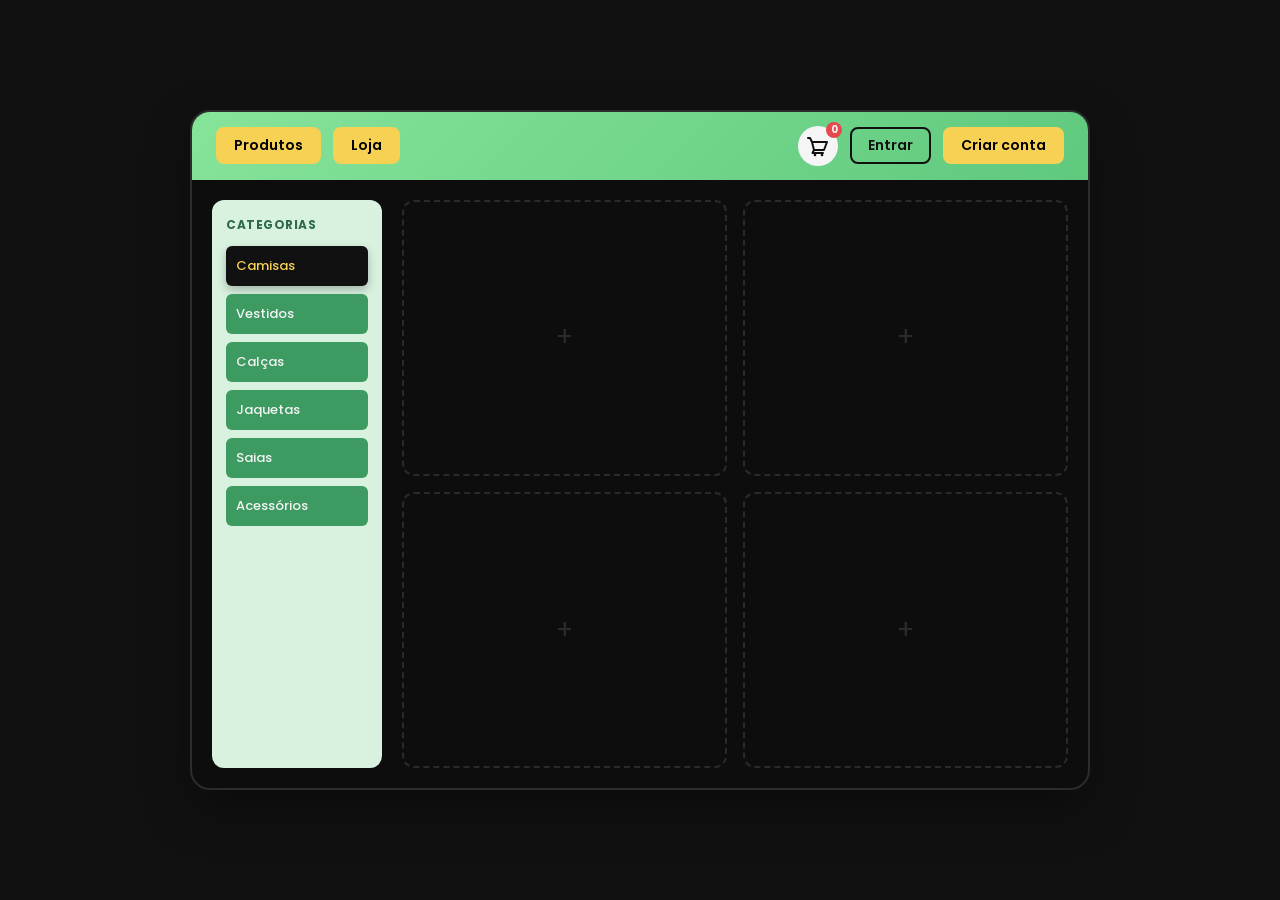
<file: index.html>
<!DOCTYPE html>
<html lang="pt-BR">
<head>
  <meta charset="UTF-8">
  <meta name="viewport" content="width=device-width, initial-scale=1.0">
  <title>Loja de Roupas</title>
  <link rel="preconnect" href="https://fonts.googleapis.com">
  <link rel="preconnect" href="https://fonts.gstatic.com" crossorigin>
  <link href="https://fonts.googleapis.com/css2?family=Poppins:wght@400;600;700&display=swap" rel="stylesheet">
  <link rel="stylesheet" href="style.css">
</head>
<body>

  <div class="card">

    <header class="header">
      <nav class="nav-esquerda">
        <button class="btn-amarelo" data-href="index.html">Produtos</button>
        <button class="btn-amarelo" data-href="loja.html">Loja</button>
      </nav>

      <div class="nav-direita">
        <button class="icone-carrinho" id="botao-carrinho" data-href="carrinho.html" aria-label="Carrinho">
          <svg viewBox="0 0 24 24" fill="none" xmlns="http://www.w3.org/2000/svg">
            <path d="M6 8L4 4H2" stroke="currentColor" stroke-width="2" stroke-linecap="round" stroke-linejoin="round"/>
            <path d="M6 8H21L18 16H8L6 8Z" stroke="currentColor" stroke-width="2" stroke-linecap="round" stroke-linejoin="round"/>
            <path d="M8 16L6.5 19H17" stroke="currentColor" stroke-width="2" stroke-linecap="round" stroke-linejoin="round"/>
            <circle cx="9" cy="21" r="1.3" fill="currentColor"/>
            <circle cx="16" cy="21" r="1.3" fill="currentColor"/>
          </svg>
          <span class="badge-carrinho" id="badge-carrinho">0</span>
        </button>
        <button class="btn-contorno" data-href="entrar.html">Entrar</button>
        <button class="btn-amarelo" data-href="criar-conta.html">Criar conta</button>
      </div>
    </header>

    <div class="corpo">

      <aside class="sidebar">
        <div class="categoria-titulo">Categorias</div>
        <button class="categoria ativa" data-categoria="Camisas">Camisas</button>
        <button class="categoria" data-categoria="Vestidos">Vestidos</button>
        <button class="categoria" data-categoria="Calças">Calças</button>
        <button class="categoria" data-categoria="Jaquetas">Jaquetas</button>
        <button class="categoria" data-categoria="Saias">Saias</button>
        <button class="categoria" data-categoria="Acessórios">Acessórios</button>
      </aside>

      <main class="grade-produtos" id="grade-produtos">
        <div class="slot-produto">
          <span class="slot-mais">+</span>
        </div>
        <div class="slot-produto">
          <span class="slot-mais">+</span>
        </div>
        <div class="slot-produto">
          <span class="slot-mais">+</span>
        </div>
        <div class="slot-produto">
          <span class="slot-mais">+</span>
        </div>
      </main>

    </div>
  </div>

  <script src="script.js"></script>
</body>
</html>
</file>
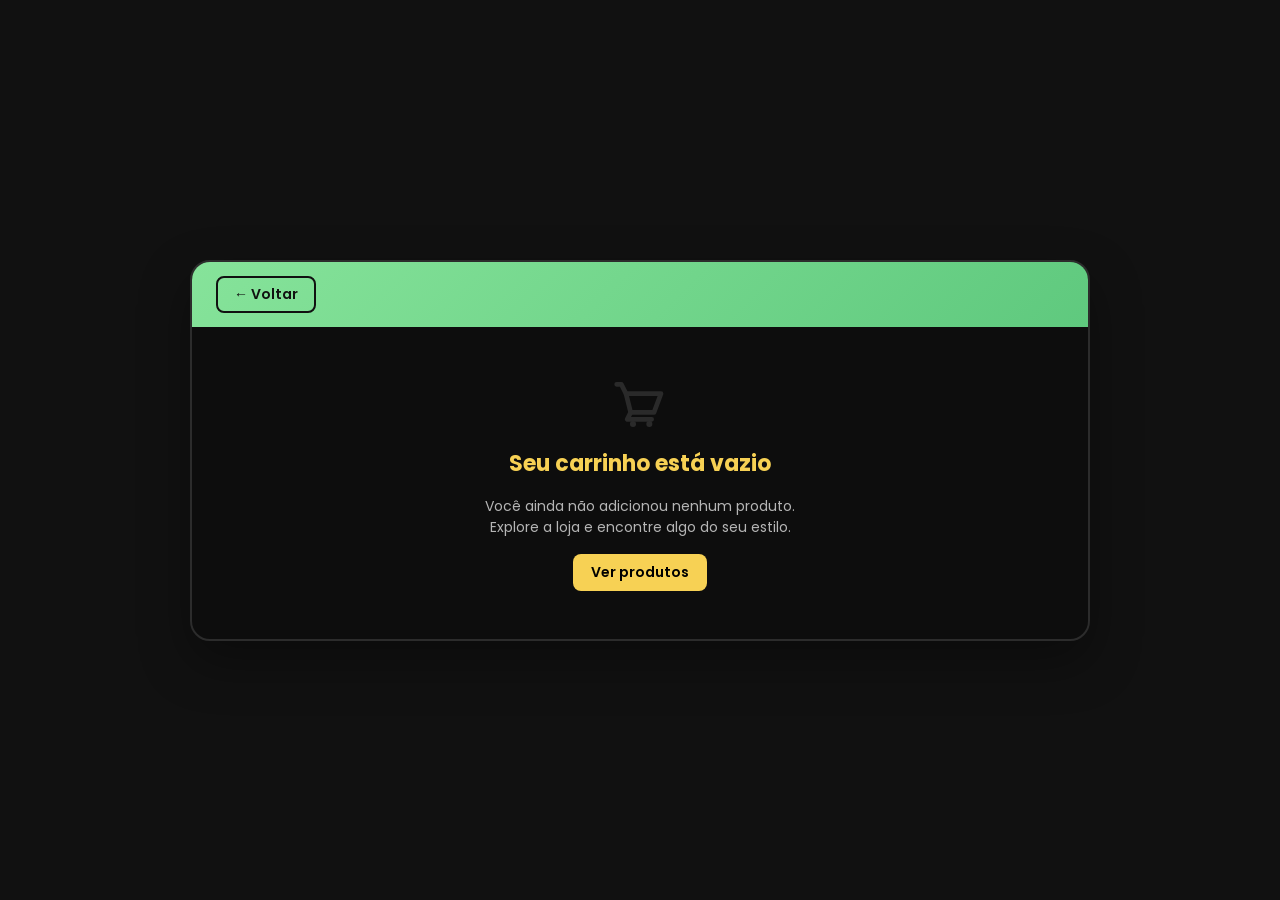
<file: carrinho.html>
<!DOCTYPE html>
<html lang="pt-BR">
<head>
  <meta charset="UTF-8">
  <meta name="viewport" content="width=device-width, initial-scale=1.0">
  <title>Carrinho — Loja de Roupas</title>
  <link rel="preconnect" href="https://fonts.googleapis.com">
  <link rel="preconnect" href="https://fonts.gstatic.com" crossorigin>
  <link href="https://fonts.googleapis.com/css2?family=Poppins:wght@400;600;700&display=swap" rel="stylesheet">
  <link rel="stylesheet" href="style.css">
</head>
<body>

  <div class="card pagina-secundaria">

    <header class="header">
      <button class="btn-contorno" data-href="index.html">&larr; Voltar</button>
    </header>

    <div class="conteudo-simples">
      <svg class="icone-vazio" viewBox="0 0 24 24" fill="none" xmlns="http://www.w3.org/2000/svg">
        <path d="M6 8L4 4H2" stroke="currentColor" stroke-width="2" stroke-linecap="round" stroke-linejoin="round"/>
        <path d="M6 8H21L18 16H8L6 8Z" stroke="currentColor" stroke-width="2" stroke-linecap="round" stroke-linejoin="round"/>
        <path d="M8 16L6.5 19H17" stroke="currentColor" stroke-width="2" stroke-linecap="round" stroke-linejoin="round"/>
        <circle cx="9" cy="21" r="1.3" fill="currentColor"/>
        <circle cx="16" cy="21" r="1.3" fill="currentColor"/>
      </svg>
      <h1>Seu carrinho está vazio</h1>
      <p class="subtexto">Você ainda não adicionou nenhum produto. Explore a loja e encontre algo do seu estilo.</p>
      <button class="btn-amarelo" data-href="index.html">Ver produtos</button>
    </div>

  </div>

  <script src="script.js"></script>
</body>
</html>
</file>
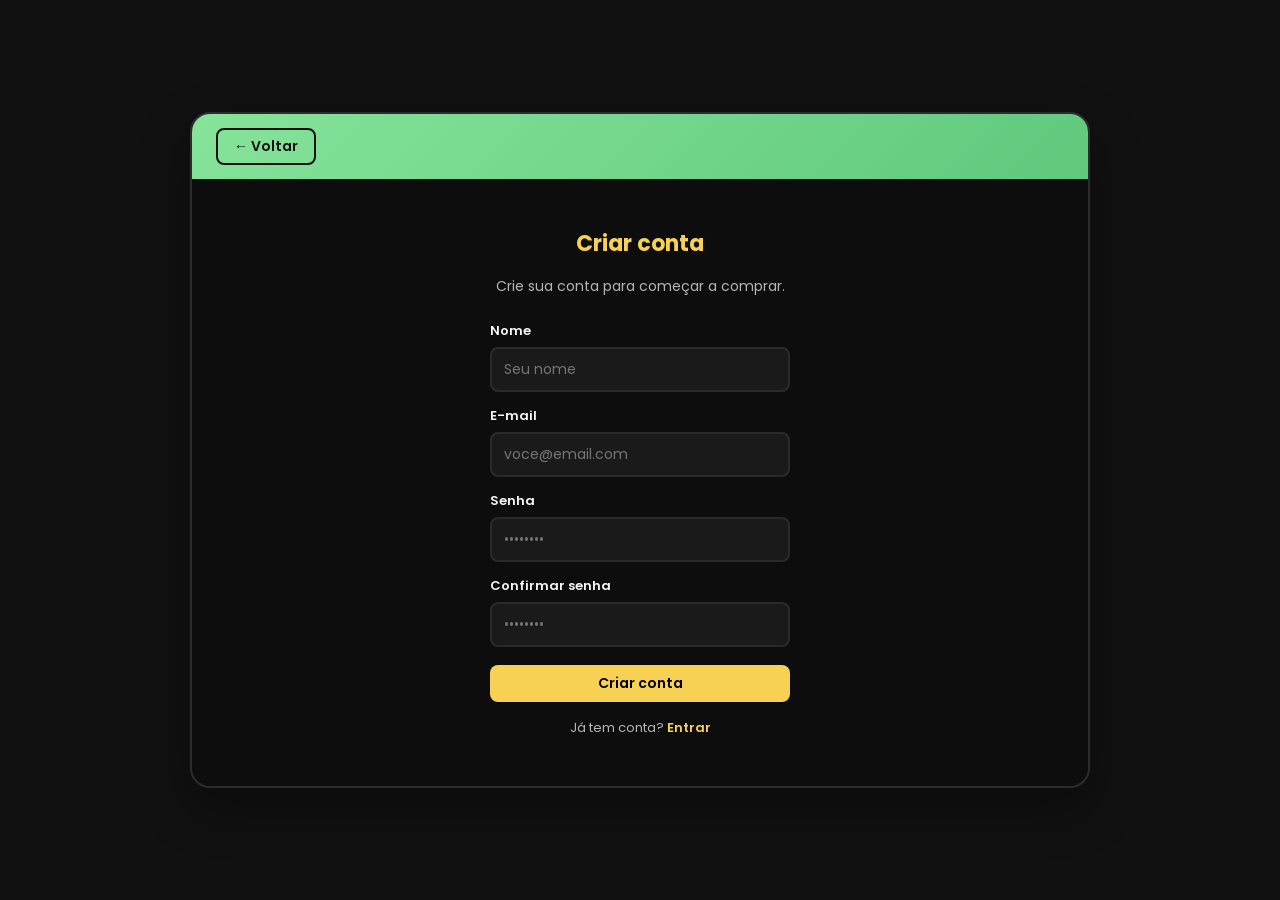
<file: criar-conta.html>
<!DOCTYPE html>
<html lang="pt-BR">
<head>
  <meta charset="UTF-8">
  <meta name="viewport" content="width=device-width, initial-scale=1.0">
  <title>Criar conta — Loja de Roupas</title>
  <link rel="preconnect" href="https://fonts.googleapis.com">
  <link rel="preconnect" href="https://fonts.gstatic.com" crossorigin>
  <link href="https://fonts.googleapis.com/css2?family=Poppins:wght@400;600;700&display=swap" rel="stylesheet">
  <link rel="stylesheet" href="style.css">
</head>
<body>

  <div class="card pagina-secundaria">

    <header class="header">
      <button class="btn-contorno" data-href="index.html">&larr; Voltar</button>
    </header>

    <div class="conteudo-simples">
      <h1>Criar conta</h1>
      <p class="subtexto">Crie sua conta para começar a comprar.</p>

      <form class="formulario" id="form-criar-conta">
        <label>
          Nome
          <input type="text" name="nome" placeholder="Seu nome" required>
        </label>
        <label>
          E-mail
          <input type="email" name="email" placeholder="voce@email.com" required>
        </label>
        <label>
          Senha
          <input type="password" name="senha" placeholder="••••••••" required>
        </label>
        <label>
          Confirmar senha
          <input type="password" name="confirmar-senha" placeholder="••••••••" required>
        </label>
        <button type="submit" class="btn-amarelo">Criar conta</button>
      </form>

      <p class="rodape-form">Já tem conta? <a href="entrar.html">Entrar</a></p>
    </div>

  </div>

  <script src="script.js"></script>
  <script>
    // Demonstração: não há backend conectado ainda.
    document.getElementById('form-criar-conta').addEventListener('submit', (evento) => {
      evento.preventDefault();
      alert('Esta é uma demonstração — o cadastro ainda não está conectado a um servidor.');
    });
  </script>
</body>
</html>
</file>
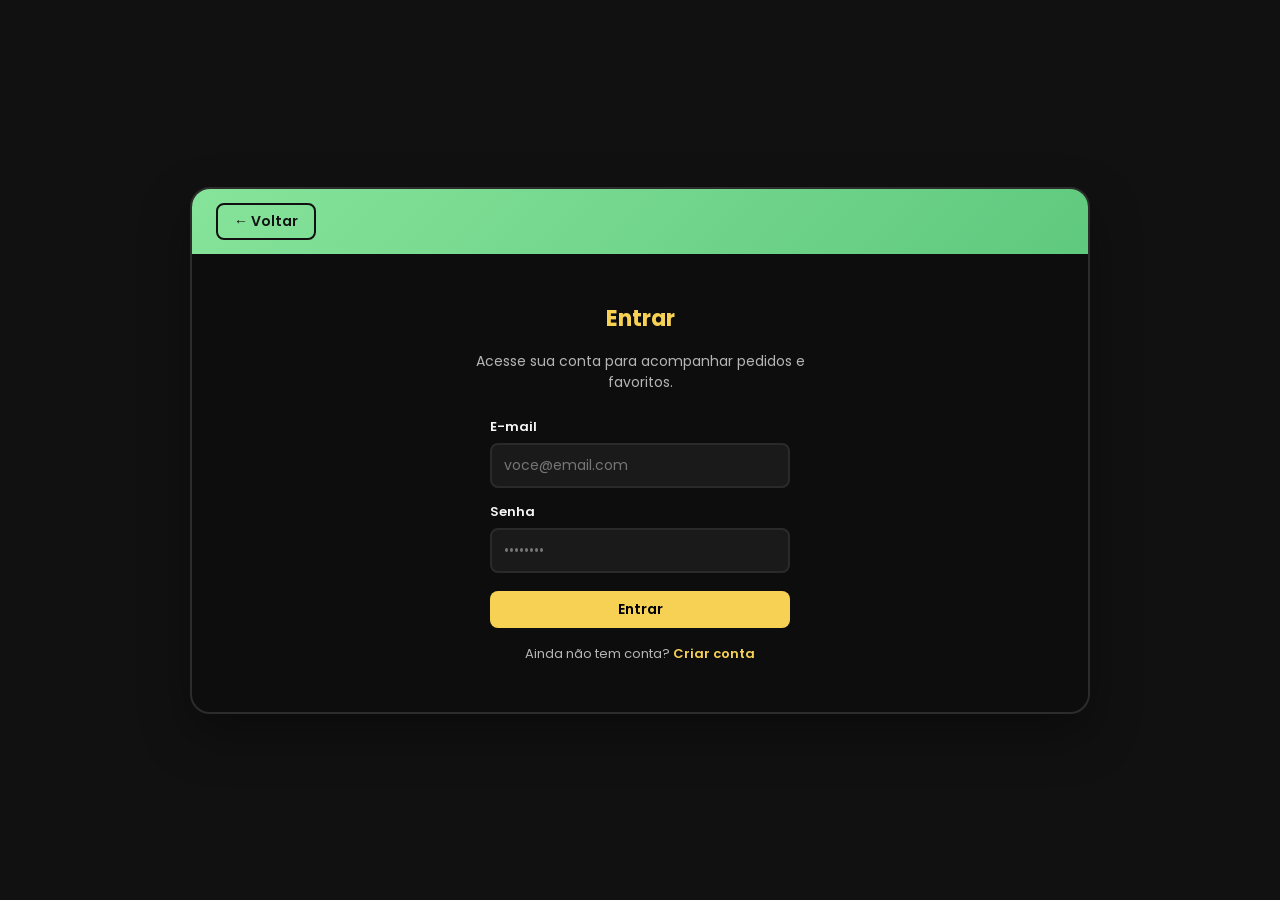
<file: entrar.html>
<!DOCTYPE html>
<html lang="pt-BR">
<head>
  <meta charset="UTF-8">
  <meta name="viewport" content="width=device-width, initial-scale=1.0">
  <title>Entrar — Loja de Roupas</title>
  <link rel="preconnect" href="https://fonts.googleapis.com">
  <link rel="preconnect" href="https://fonts.gstatic.com" crossorigin>
  <link href="https://fonts.googleapis.com/css2?family=Poppins:wght@400;600;700&display=swap" rel="stylesheet">
  <link rel="stylesheet" href="style.css">
</head>
<body>

  <div class="card pagina-secundaria">

    <header class="header">
      <button class="btn-contorno" data-href="index.html">&larr; Voltar</button>
    </header>

    <div class="conteudo-simples">
      <h1>Entrar</h1>
      <p class="subtexto">Acesse sua conta para acompanhar pedidos e favoritos.</p>

      <form class="formulario" id="form-entrar">
        <label>
          E-mail
          <input type="email" name="email" placeholder="voce@email.com" required>
        </label>
        <label>
          Senha
          <input type="password" name="senha" placeholder="••••••••" required>
        </label>
        <button type="submit" class="btn-amarelo">Entrar</button>
      </form>

      <p class="rodape-form">Ainda não tem conta? <a href="criar-conta.html">Criar conta</a></p>
    </div>

  </div>

  <script src="script.js"></script>
  <script>
    // Demonstração: não há backend conectado ainda.
    document.getElementById('form-entrar').addEventListener('submit', (evento) => {
      evento.preventDefault();
      alert('Esta é uma demonstração — o login ainda não está conectado a um servidor.');
    });
  </script>
</body>
</html>
</file>
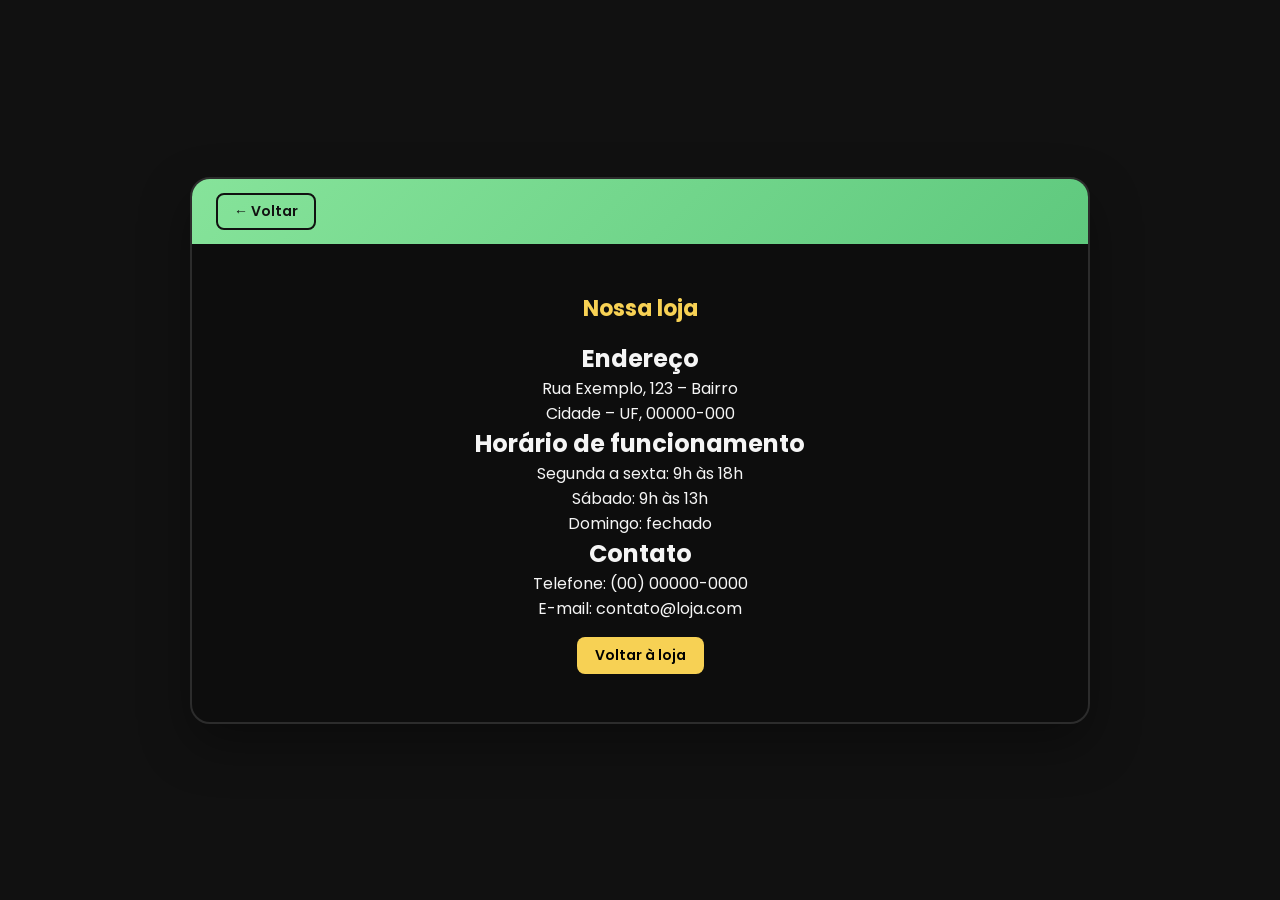
<file: loja.html>
<!DOCTYPE html>
<html lang="pt-BR">
<head>
  <meta charset="UTF-8">
  <meta name="viewport" content="width=device-width, initial-scale=1.0">
  <title>Loja — Loja de Roupas</title>
  <link rel="preconnect" href="https://fonts.googleapis.com">
  <link rel="preconnect" href="https://fonts.gstatic.com" crossorigin>
  <link href="https://fonts.googleapis.com/css2?family=Poppins:wght@400;600;700&display=swap" rel="stylesheet">
  <link rel="stylesheet" href="style.css">
</head>
<body>

  <div class="card pagina-secundaria">

    <header class="header">
      <button class="btn-contorno" data-href="index.html">&larr; Voltar</button>
    </header>

    <div class="conteudo-simples">
      <h1>Nossa loja</h1>

      <div class="lista-info">
        <div class="info-item">
          <h2>Endereço</h2>
          <p>Rua Exemplo, 123 &ndash; Bairro<br>Cidade &ndash; UF, 00000-000</p>
        </div>

        <div class="info-item">
          <h2>Horário de funcionamento</h2>
          <p>Segunda a sexta: 9h &agrave;s 18h<br>Sábado: 9h &agrave;s 13h<br>Domingo: fechado</p>
        </div>

        <div class="info-item">
          <h2>Contato</h2>
          <p>Telefone: (00) 00000-0000<br>E-mail: contato@loja.com</p>
        </div>
      </div>

      <button class="btn-amarelo" data-href="index.html">Voltar à loja</button>
    </div>

  </div>

  <script src="script.js"></script>
</body>
</html>
</file>
<file: style.css>
:root {
  --amarelo: #f7d154;
  --amarelo-claro: #ffe08a;
  --verde-header: #86e39a;
  --verde-header-escuro: #5fc97e;
  --verde-sidebar: #3d9b62;
  --verde-sidebar-hover: #4bb374;
  --verde-sidebar-claro: #d9f2e0;
  --preto: #111111;
  --preto-card: #0d0d0d;
  --branco: #f5f5f5;
  --cinza-borda: #2a2a2a;
  --sombra: rgba(0, 0, 0, 0.35);
}

* {
  margin: 0;
  padding: 0;
  box-sizing: border-box;
  font-family: 'Poppins', Arial, Helvetica, sans-serif;
}

body {
  background-color: var(--preto);
  min-height: 100vh;
  display: flex;
  align-items: center;
  justify-content: center;
  padding: 24px;
}

.card {
  width: 100%;
  max-width: 900px;
  background-color: var(--preto-card);
  border: 2px solid #2c2c2c;
  border-radius: 20px;
  overflow: hidden;
  box-shadow: 0 20px 50px var(--sombra);
  animation: apareceCard 0.5s ease both;
}

@keyframes apareceCard {
  from { opacity: 0; transform: translateY(14px); }
  to { opacity: 1; transform: translateY(0); }
}

.header {
  background: linear-gradient(135deg, var(--verde-header), var(--verde-header-escuro));
  padding: 14px 24px;
  display: flex;
  align-items: center;
  justify-content: space-between;
  flex-wrap: wrap;
  gap: 12px;
}

.nav-esquerda,
.nav-direita {
  display: flex;
  align-items: center;
  gap: 12px;
}

.btn-amarelo {
  background-color: var(--amarelo);
  border: none;
  border-radius: 8px;
  padding: 8px 18px;
  font-weight: 600;
  font-size: 14px;
  cursor: pointer;
  transition: transform 0.15s ease, background-color 0.15s ease, box-shadow 0.15s ease;
}

.btn-amarelo:hover {
  background-color: var(--amarelo-claro);
  transform: translateY(-2px);
  box-shadow: 0 6px 14px rgba(0, 0, 0, 0.25);
}

.btn-amarelo:active {
  transform: translateY(0);
  box-shadow: none;
}

.btn-contorno {
  background-color: transparent;
  border: 2px solid var(--preto);
  border-radius: 8px;
  padding: 6px 16px;
  font-weight: 600;
  font-size: 14px;
  cursor: pointer;
  color: var(--preto);
  transition: background-color 0.15s ease, transform 0.15s ease;
}

.btn-contorno:hover {
  background-color: rgba(0, 0, 0, 0.1);
  transform: translateY(-2px);
}

.icone-carrinho {
  position: relative;
  background-color: var(--branco);
  border: none;
  border-radius: 50%;
  width: 40px;
  height: 40px;
  display: flex;
  align-items: center;
  justify-content: center;
  cursor: pointer;
  color: var(--preto);
  padding: 8px;
  transition: transform 0.15s ease, box-shadow 0.15s ease;
}

.icone-carrinho:hover {
  transform: scale(1.08);
  box-shadow: 0 6px 14px rgba(0, 0, 0, 0.25);
}

.icone-carrinho.pulo {
  animation: pulaCarrinho 0.35s ease;
}

@keyframes pulaCarrinho {
  0% { transform: scale(1); }
  40% { transform: scale(1.25) rotate(-8deg); }
  70% { transform: scale(0.95) rotate(4deg); }
  100% { transform: scale(1) rotate(0); }
}

.icone-carrinho svg {
  width: 100%;
  height: 100%;
}

.badge-carrinho {
  position: absolute;
  top: -4px;
  right: -4px;
  background-color: #e5484d;
  color: var(--branco);
  font-size: 10px;
  font-weight: 700;
  min-width: 16px;
  height: 16px;
  border-radius: 50%;
  display: flex;
  align-items: center;
  justify-content: center;
  padding: 0 3px;
  transition: transform 0.2s ease;
}

.badge-carrinho.pulo {
  animation: pulaBadge 0.3s ease;
}

@keyframes pulaBadge {
  0% { transform: scale(1); }
  50% { transform: scale(1.4); }
  100% { transform: scale(1); }
}

.corpo {
  display: flex;
  gap: 20px;
  padding: 20px;
}

.sidebar {
  background-color: var(--verde-sidebar-claro);
  border-radius: 12px;
  padding: 16px 14px;
  width: 170px;
  flex-shrink: 0;
  display: flex;
  flex-direction: column;
  gap: 8px;
}

.categoria-titulo {
  font-size: 12px;
  font-weight: 700;
  text-transform: uppercase;
  letter-spacing: 0.5px;
  color: #2f6b47;
  margin-bottom: 4px;
}

.categoria {
  background-color: var(--verde-sidebar);
  color: var(--branco);
  border: none;
  border-radius: 6px;
  padding: 10px 10px;
  font-size: 13px;
  font-weight: 500;
  text-align: left;
  cursor: pointer;
  transition: background-color 0.15s ease, transform 0.15s ease, box-shadow 0.15s ease;
}

.categoria:hover {
  background-color: var(--verde-sidebar-hover);
  transform: translateX(3px);
}

.categoria.ativa {
  background-color: var(--preto);
  color: var(--amarelo);
  box-shadow: 0 4px 10px rgba(0, 0, 0, 0.25);
}

.grade-produtos {
  flex: 1;
  display: grid;
  grid-template-columns: repeat(2, 1fr);
  gap: 16px;
}

.slot-produto {
  background-color: var(--preto-card);
  border: 2px dashed var(--cinza-borda);
  border-radius: 12px;
  aspect-ratio: 1 / 0.85;
  display: flex;
  align-items: center;
  justify-content: center;
  cursor: pointer;
  transition: border-color 0.2s ease, transform 0.2s ease, background-color 0.2s ease;
}

.slot-produto:hover {
  border-color: var(--verde-sidebar-hover);
  background-color: #151515;
  transform: translateY(-3px);
}

.slot-mais {
  font-size: 26px;
  color: var(--cinza-borda);
  transition: color 0.2s ease, transform 0.2s ease;
}

.slot-produto:hover .slot-mais {
  color: var(--verde-sidebar-hover);
  transform: scale(1.2) rotate(90deg);
}

/* Botões usados como links (páginas secundárias) */
a.btn-amarelo,
a.btn-contorno {
  text-decoration: none;
  display: inline-flex;
  align-items: center;
  justify-content: center;
}

/* Páginas secundárias: Entrar, Criar conta, Carrinho, Produtos, Loja */
.pagina-secundaria .header {
  justify-content: flex-start;
}

.conteudo-simples {
  padding: 48px 32px;
  color: var(--branco);
  display: flex;
  flex-direction: column;
  align-items: center;
  gap: 16px;
  text-align: center;
}

.conteudo-simples h1 {
  font-size: 22px;
  color: var(--amarelo);
}

.conteudo-simples .subtexto {
  font-size: 14px;
  color: #b5b5b5;
  max-width: 360px;
}

.formulario {
  width: 100%;
  max-width: 300px;
  display: flex;
  flex-direction: column;
  gap: 14px;
  text-align: left;
  margin-top: 8px;
}

.formulario label {
  font-size: 13px;
  font-weight: 600;
  display: flex;
  flex-direction: column;
  gap: 6px;
}

.formulario input {
  background-color: #1a1a1a;
  border: 2px solid var(--cinza-borda);
  border-radius: 8px;
  padding: 10px 12px;
  color: var(--branco);
  font-size: 14px;
  font-family: inherit;
}

.formulario input:focus {
  outline: none;
  border-color: var(--verde-sidebar-hover);
}

.formulario button {
  margin-top: 4px;
  width: 100%;
  border: none;
}

.rodape-form {
  font-size: 13px;
  color: #b5b5b5;
}

.rodape-form a {
  color: var(--amarelo);
  font-weight: 600;
  text-decoration: none;
}

.rodape-form a:hover {
  text-decoration: underline;
}

.icone-vazio {
  width: 56px;
  height: 56px;
  color: var(--cinza-borda);
}

@media (max-width: 640px) {
  .corpo {
    flex-direction: column;
  }

  .sidebar {
    width: 100%;
    flex-direction: row;
    flex-wrap: wrap;
  }

  .grade-produtos {
    grid-template-columns: 1fr 1fr;
  }
}
</file>
